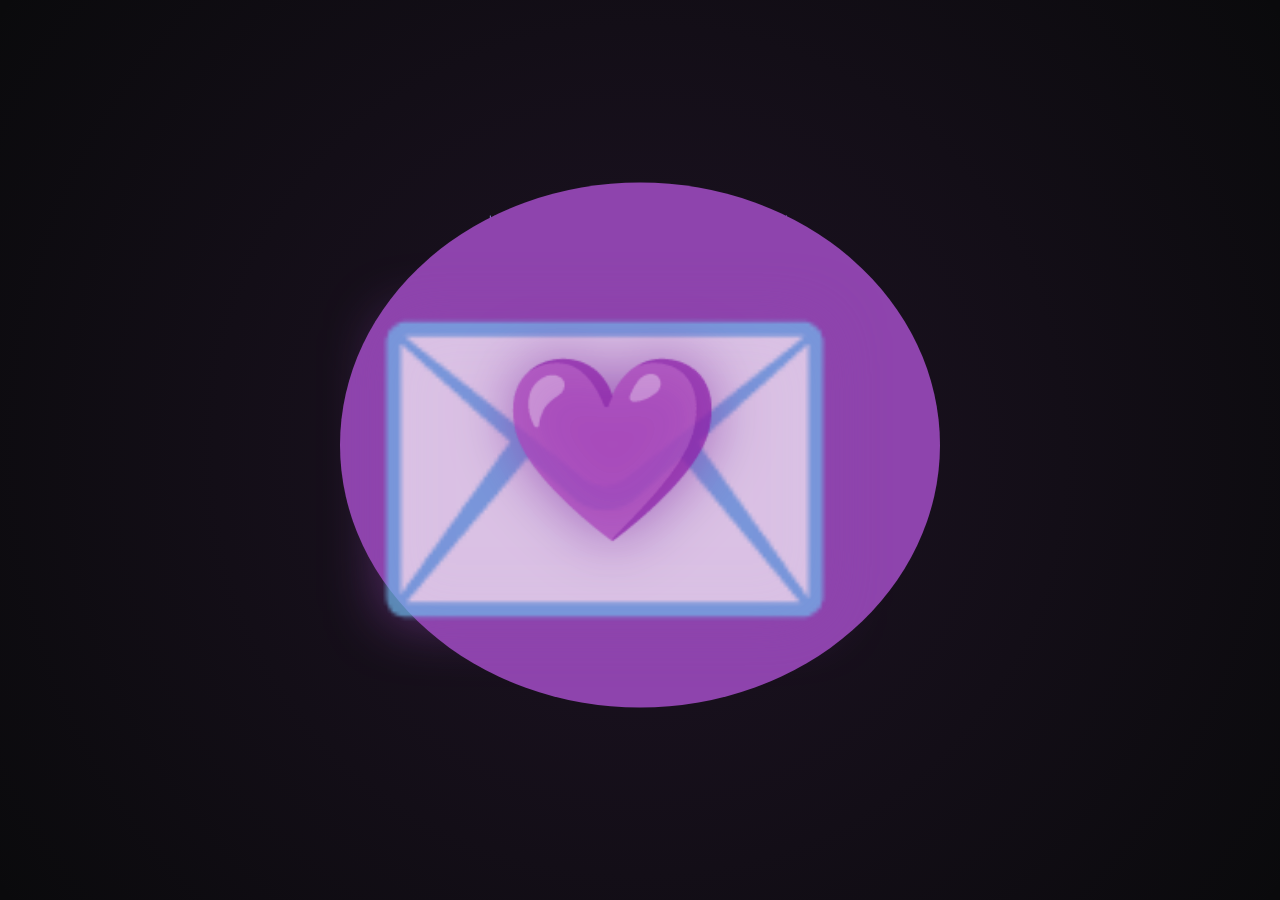
<file: index.html>
<!DOCTYPE html>
<html lang="en">
<head>
    <meta charset="UTF-8">
    <meta name="viewport" content="width=device-width, initial-scale=1.0">
    <title>2026 | Private Access</title>
    <link rel="stylesheet" href="stylesheet.css">
    <link href="https://fonts.googleapis.com/css2?family=Plus+Jakarta+Sans:wght@300;700&family=Playfair+Display:ital,wght@1,700&display=swap" rel="stylesheet">
</head>
<body class="pro-dark-bg">
    <div class="nebula-overlay"></div>

    <div class="hero-container">
        <div class="badge">HAPPIEST MESSAGE FOR MY BABY</div>
        <div class="hearts-container" id="heartsContainer"></div>
        <h1 class="glitch-title">Hi <span>Baby.</span></h1>
        
        <div class="portal-wrapper" onclick="unlockExperience()">
            <div class="glow-core1">✉️</div>
            <div class="glow-core">💜</div>
            <div class="pulse-aura"></div>
        </div>
        
        
        <br>
        <br>
        <br>

        <br>
        <br>
        <br>
        <br>
        

        <p class="hint-text">Tap the heart to enter the vault</p>
    </div>

    <script>
        // Modern Heart Trail Logic
        document.addEventListener('mousemove', (e) => {
            const heart = document.createElement('div');
            heart.innerHTML = '💜';
            heart.className = 'cursor-heart';
            heart.style.left = e.pageX + 'px';
            heart.style.top = e.pageY + 'px';
            document.body.appendChild(heart);
            setTimeout(() => heart.remove(), 800);
        });
        // Function para gumawa ng random floating hearts sa gilid
        function createFloatingHeart() {
            const container = document.getElementById('heartsContainer');
            const heart = document.createElement('div');
    
            heart.innerHTML = '💜';
            heart.className = 'floating-heart';
    
    
            const isLeft = Math.random() > 0.5;
            const randomX = isLeft ? Math.random() * 30 : 80 + Math.random() * 20;
    
            heart.style.left = randomX + '%';
    
   
            const size = Math.random() * 20 + 10;
            const duration = Math.random() * 4 + 4;
    
            heart.style.fontSize = size + 'px';
            heart.style.animationDuration = duration + 's';
            heart.style.opacity = Math.random() * 0.5 + 0.2;

            container.appendChild(heart);

    // Alisin pagkatapos ng animation para hindi bumagal ang browser
            setTimeout(() => {
            heart.remove();
    },      duration * 1000);
}
    setInterval(createFloatingHeart, 500);
        

        function unlockExperience() {
            document.body.style.opacity = '0';
            document.body.style.transition = '1s';
            setTimeout(() => window.location.href = 'MainLetter.html', 1000);
        }
    </script>
</body>
</html>
</file>
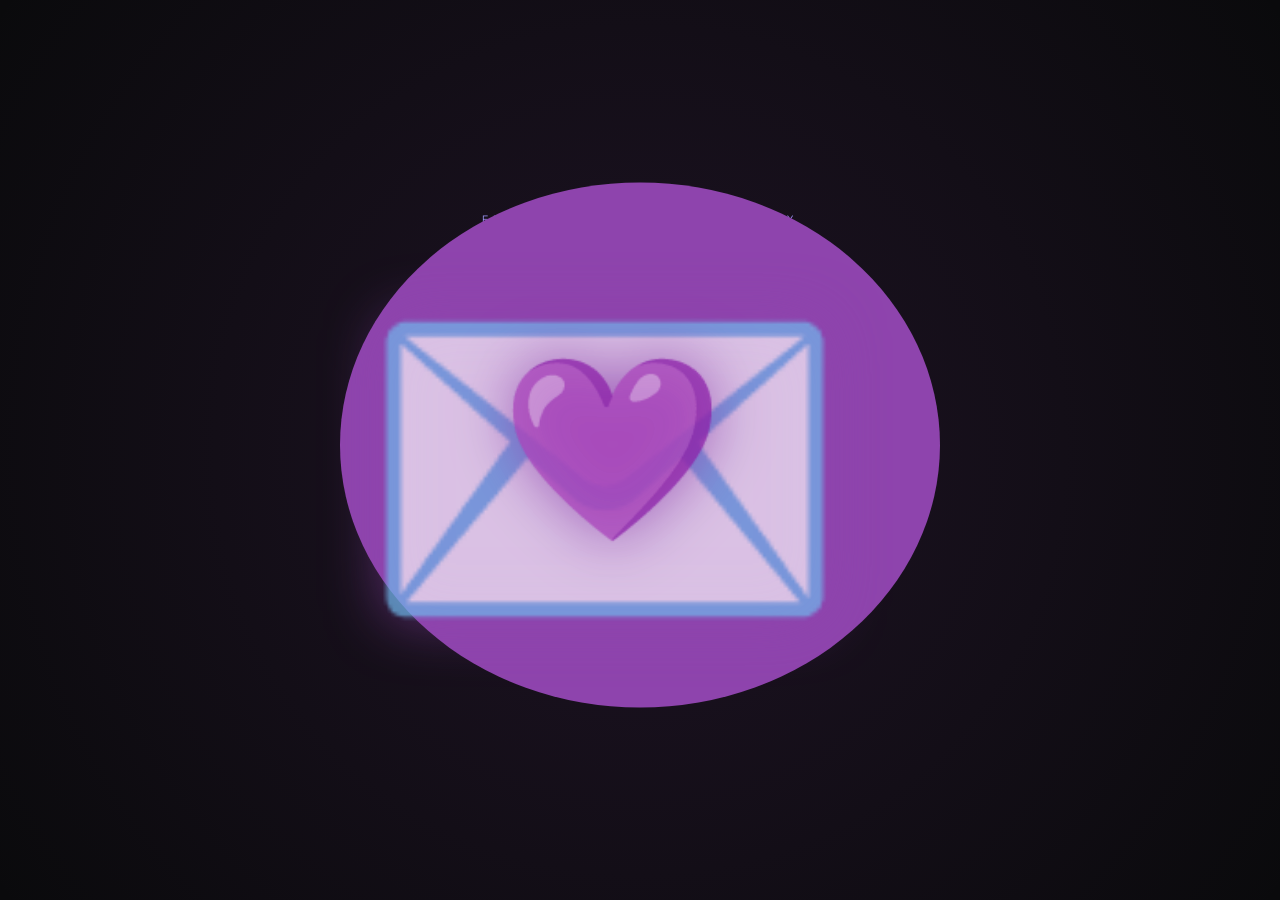
<file: Index.html>
<!DOCTYPE html>
<html lang="en">
<head>
    <meta charset="UTF-8">
    <meta name="viewport" content="width=device-width, initial-scale=1.0">
    <title>2026 | Private Access</title>
    <link rel="stylesheet" href="stylesheet.css">
    <link href="https://fonts.googleapis.com/css2?family=Plus+Jakarta+Sans:wght@300;700&family=Playfair+Display:ital,wght@1,700&display=swap" rel="stylesheet">
</head>
<body class="pro-dark-bg">
    <div class="nebula-overlay"></div>

    <div class="hero-container">
        <div class="badge">Encrypted Message for Lindsay</div>
        <div class="hearts-container" id="heartsContainer"></div>
        <h1 class="glitch-title">Hi <span>Baby.</span></h1>
        
        <div class="portal-wrapper" onclick="unlockExperience()">
            <div class="glow-core1">✉️</div>
            <div class="glow-core">💜</div>
            <div class="pulse-aura"></div>
        </div>
        
        
        <br>
        <br>
        <br>

        <br>
        <br>
        <br>
        <br>
        

        <p class="hint-text">Tap the heart to enter the vault</p>
    </div>

    <script>
        // Modern Heart Trail Logic
        document.addEventListener('mousemove', (e) => {
            const heart = document.createElement('div');
            heart.innerHTML = '💜';
            heart.className = 'cursor-heart';
            heart.style.left = e.pageX + 'px';
            heart.style.top = e.pageY + 'px';
            document.body.appendChild(heart);
            setTimeout(() => heart.remove(), 800);
        });
        // Function para gumawa ng random floating hearts sa gilid
        function createFloatingHeart() {
            const container = document.getElementById('heartsContainer');
            const heart = document.createElement('div');
    
            heart.innerHTML = '💜';
            heart.className = 'floating-heart';
    
    
            const isLeft = Math.random() > 0.5;
            const randomX = isLeft ? Math.random() * 20 : 80 + Math.random() * 20;
    
            heart.style.left = randomX + '%';
    
   
            const size = Math.random() * 20 + 10;
            const duration = Math.random() * 4 + 4;
    
            heart.style.fontSize = size + 'px';
            heart.style.animationDuration = duration + 's';
            heart.style.opacity = Math.random() * 0.5 + 0.2;

            container.appendChild(heart);

    // Alisin pagkatapos ng animation para hindi bumagal ang browser
            setTimeout(() => {
            heart.remove();
    },      duration * 1000);
}
    setInterval(createFloatingHeart, 500);
        

        function unlockExperience() {
            document.body.style.opacity = '0';
            document.body.style.transition = '1s';
            setTimeout(() => window.location.href = 'MainLetter.html', 1000);
        }
    </script>
</body>
</html>
</file>
<file: stylesheet.css>
:root {
    --deep: #0a0a0c;
    --accent: #8e44ad;
    --soft: #a29bfe;
    --glass: rgba(255, 255, 255, 0.03);
}

* { margin: 0; padding: 0; box-sizing: border-box; }


.pro-dark-bg {
    background: var(--deep);
    height: 100vh;
    display: flex;
    justify-content: center;
    align-items: center;
    font-family: 'Plus Jakarta Sans', sans-serif;
    overflow: hidden;
}

.nebula-overlay {
    position: absolute;
    width: 100%; height: 100%;
    background: radial-gradient(circle at 50% 50%, rgba(142, 68, 173, 0.15), transparent);
}

.hero-container { z-index: 10; text-align: center; }

.badge {
    color: var(--soft);
    letter-spacing: 5px;
    font-size: 10px;
    text-transform: uppercase;
    margin-bottom: 20px;
}

.glitch-title {
    font-family: 'Playfair Display', serif;
    font-size: 4rem;
    color: white;
    margin-bottom: 40px;
}

.glitch-title span { color: var(--soft); font-style: italic; }

.portal-wrapper {
    position: relative;
    width: 150px; height: 150px;
    margin: 0 auto;
    cursor: pointer;
}

.glow-core1 {
    font-size: 400px;
    right:210px;
    bottom: 180px;
    z-index: 5;
    position: relative;
    text-align: center;
    margin: auto;
    filter: drop-shadow(0 0 30px var(--accent));
    transition: 0.3s;
    color:rgba(255, 255, 255, 0.671);
    
}
    
.glow-core {
    font-size: 180px;
    bottom:560px;
    right:65px;
    z-index: 5;
    position: relative;
    text-align: center;
    margin: auto;
    filter: drop-shadow(0 0 30px var(--accent));
    transition: 0.4s;
    color:rgba(255, 255, 255, 0.767);
    
    
}

.glow-core:hover { transform: scale(1.2); }

.hint-text{
    color:#8e44ad;
    text-align: center;
    
  

}

.pulse-aura {
    position: absolute;
    top: 50%; left: 50%; right: 30%; bottom:80%;
    transform: translate(-50%, -50%);
    width: 400%; height: 350%;
    background: var(--accent);
    border-radius: 400%;
    animation: pulse 1.67s infinite;
}

@keyframes pulse {
    0% { transform: translate(-50%, -50%) scale(0.8); opacity: 0.8; }
    100% { transform: translate(-50%, -50%) scale(2.5); opacity: 0; }
}

/* PAGE 2: BENTO THEME */
.pro-light-bg {
    background:url('image/image(26).jpg');
    backdrop-filter: blured(25px);
    min-height: 100vh;
    display: flex;
    justify-content: center;
    align-items: center;
    padding: 20px;
    font-family: 'Plus Jakarta Sans', sans-serif;
}

.bento-grid {
    display:flex;
    display: grid;
    grid-template-columns: 1fr;
    backdrop-filter: blured(25px);
    gap: 15px;
    width: 100%;
    max-width: 450px;
    
    
   
    
}

.bento-item {
    background: white;
    border-radius: 30px;
    padding: 30px;
    box-shadow: 0 10px 40px rgba(0,0,0,0.03);
    border: 1px solid rgba(0,0,0,0.02);
}

.header-card h2 { 
    font-family: 'Playfair Display', serif; 
    font-size: 2.2rem; 
    margin-top: 10px; 
    backdrop-filter: blured(25px);
    

}
.timestamp { 
    font-size: 12px; 
    color: var(--soft); 
    font-weight: 700; 
}

.main-content { 
    line-height: 1.8; 
    color: #444;
    backdrop-filter: blured(25px); 
}
.highlight { font-weight: 700; 
    color: var(--accent); 
}

.next-btn {
    width: 50%;
    padding: 20px;
    border-radius: 20px;
    border: none;
    background: var(--deep);
    color: white;
    display: flex;
    justify-content: center;
    font-weight: 700;
    cursor: pointer;
    transform: 0.4;
    margin-left: 26.5%;
}
.next-btn:hover{
    text-decoration: underline;
    transform: scale(1.1);
    animation: bounce 2s infinite;
}
@keyframes bounce {
  0%, 20%, 50%, 80%, 100% {
    transform: translateY(0);
  }
  40% {
    transform: translateY(-20px);
  }
  60% {
    transform: translateY(-10px);
  }
}

/* CURSOR PARTICLES */
.cursor-heart {
    position: absolute;
    pointer-events: none;
    font-size: 15px;
    animation: fadeUp 0.8s forwards;
    z-index: 100;
}

@keyframes fadeUp {
    to { transform: translateY(-50px) scale(0); opacity: 0; }
}
/* --- POLAROID SYSTEM 2026 --- */
/* --- POLAROID FLIP SYSTEM --- */
.polaroid-grid {
    display: flex;
    flex-wrap: wrap;
    justify-content: center;
    gap: 30px;
    padding: 50px 20px;
    perspective: 1000px; 
}

.polaroid-card {
    width: 280px;
    height: 350px;
    cursor: pointer;
    
}

.polaroid-inner-wrapper {
    position: relative;
    width: 100%;
    height: 100%;
    transition: transform 0.8s cubic-bezier(0.4, 0, 0.2, 1);
    transform-style: preserve-3d;
    
}

/* Trigger ng flip */
.polaroid-card.is-flipped .polaroid-inner-wrapper {
    transform: rotateY(180deg);
    
}

.polaroid-front, .polaroid-back {
    position: absolute;
    width: 100%;
    height: 100%;
    backface-visibility: hidden; /* Tinatago yung side na nakatalikod */
    background: rgba(230, 130, 255, 0.712);
    padding: 15px;
    border-radius: 4px;
    box-shadow: 0 10px 30px rgba(0,0,0,0.15);
}

.polaroid-front img {
    width: 100%;
    height: 250px;
    object-fit: cover;
    border: 1px solid #d37ace;
}

.polaroid-back {
    transform: rotateY(180deg); /* Nakatalikod na agad ito sa simula */
    display: flex;
    flex-direction: column;
    justify-content: center;
    align-items: center;
    background-color: rgba(229, 124, 255, 0.712); /* Paper-like color */
    padding: 25px;
}

.caption, .message-content h3, .message-content p, .sign {
    font-family: 'Reenie Beanie', cursive;
    text-align: center;
    color: #333;
}

.caption { font-size: 2rem; margin-top: 15px; }
.message-content h3 { font-size: 1.8rem; margin-bottom: 10px; }
.message-content p { font-size: 1.3rem; line-height: 1.2; }
.sign { display: block; margin-top: 15px; font-weight: bold; font-size: 1.4rem; }

/* Scattered Tilt for realism */
.polaroid-card:nth-child(even) { transform: rotate(2deg); }
.polaroid-card:nth-child(odd) { transform: rotate(-2deg); }

.polaroid-card:hover {
    z-index: 10;
    transform: scale(1.05) rotate(0deg);
}
/* Container para sa floating hearts */
.hearts-container {
    position: fixed;
    top: 0;
    left: 0;
    width: 100%;
    height: 100%;
    pointer-events: none; /* Para hindi ma-block ang pag-click sa heart sa gitna */
    z-index: 1; /* Sa likod ng hero-container pero sa harap ng nebula */
    overflow: hidden;
}

.floating-heart {
    position: absolute;
    bottom: -50px;
    color: var(--soft);
    font-size: 20px;
    opacity: 0.6;
    filter: drop-shadow(0 0 10px var(--accent));
    animation: floatUp 6s linear infinite;
}

@keyframes floatUp {
    0% {
        transform: translateY(0) rotate(0deg);
        opacity: 0;
    }
    10% {
        opacity: 0.6;
    }
    90% {
        opacity: 0.6;
    }
    100% {
        transform: translateY(-110vh) rotate(360deg);
        opacity: 0;
    }
}
</file>
